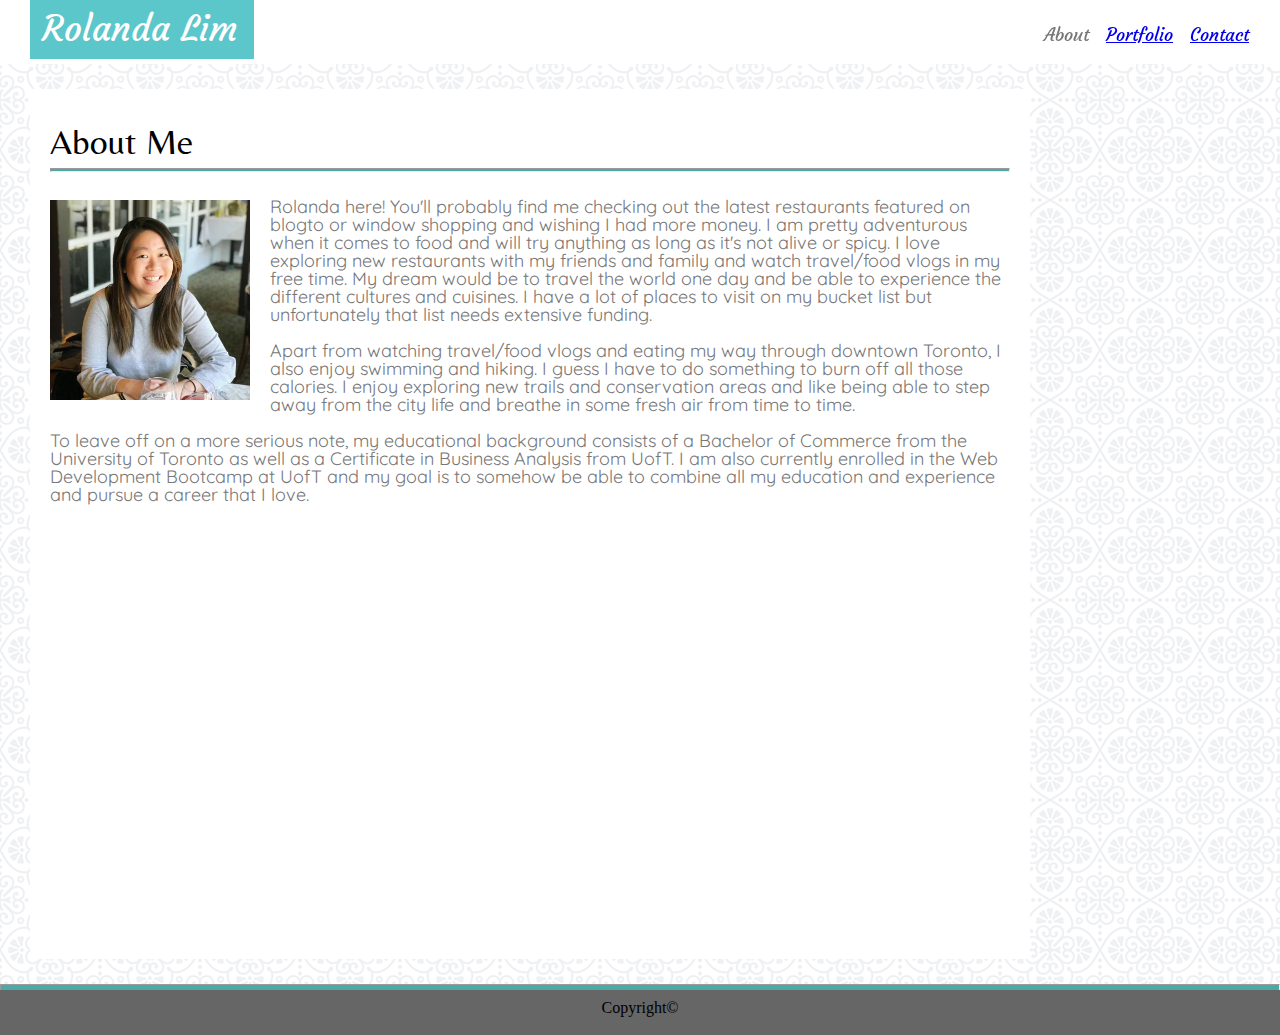
<file: index.html>
<!DOCTYPE html>
<html lang="en-us">

<section id="content">

  <head>
    <meta charset="UTF-8">
    <meta name="viewport" content="width=device-width, initial-scale=1">
    <title>ABOUT ME</title>
    <link rel="stylesheet" href="assets/css/reset.css">
    <link rel="stylesheet" type="text/css" href="assets/css/style.css">
    <link rel="stylesheet" type="text/css" href="assets/css/hover.css">
    <link href="https://fonts.googleapis.com/css?family=Quicksand:500" rel="stylesheet">
    <link href="https://fonts.googleapis.com/css?family=Courgette" rel="stylesheet">
    <link href="https://fonts.googleapis.com/css?family=Belleza" rel="stylesheet">
  </head>

  <header>
    <h1 id="name">Rolanda Lim</h1>
    <section id="options">
      <text id="about">About &nbsp;</text>
      <a id="portfolio" href="portfolio.html">Portfolio</a> &nbsp;
      <a id="contact" href="contact.html">Contact</a> &nbsp;
    </section>
  </header>

  <section id="maincontent">

    <body>

      <br>
      <h2>About Me</h2>
      <hr id="upperline"></hr>

      <img id="profile" src="assets/images/29356328_10155079139136106_3166310806132359168_n.jpg" alt="Profile Pic" width="200"
        height="200">

      <p>
        <br>Rolanda here! You'll probably find me checking out the latest restaurants featured on blogto or window shopping and
        wishing I had more money. I am pretty adventurous when it comes to food and will try anything as long as it's not
        alive or spicy. I love exploring new restaurants with my friends and family and watch travel/food vlogs in my free
        time. My dream would be to travel the world one day and be able to experience the different cultures and cuisines.
        I have a lot of places to visit on my bucket list but unfortunately that list needs extensive funding.</br>

        <br>Apart from watching travel/food vlogs and eating my way through downtown Toronto, I also enjoy swimming and hiking.
        I guess I have to do something to burn off all those calories. I enjoy exploring new trails and conservation areas
        and like being able to step away from the city life and breathe in some fresh air from time to time.
        </br>

        <br>To leave off on a more serious note, my educational background consists of a Bachelor of Commerce from the University
        of Toronto as well as a Certificate in Business Analysis from UofT. I am also currently enrolled in the Web Development
        Bootcamp at UofT and my goal is to somehow be able to combine all my education and experience and pursue a career
        that I love. </br>
      </p>

    </body>
  </section>

  <hr id="lowerline"></hr>
  <footer class="footer">
    Copyright&copy;
  </footer>


</section>

</html>
</file>
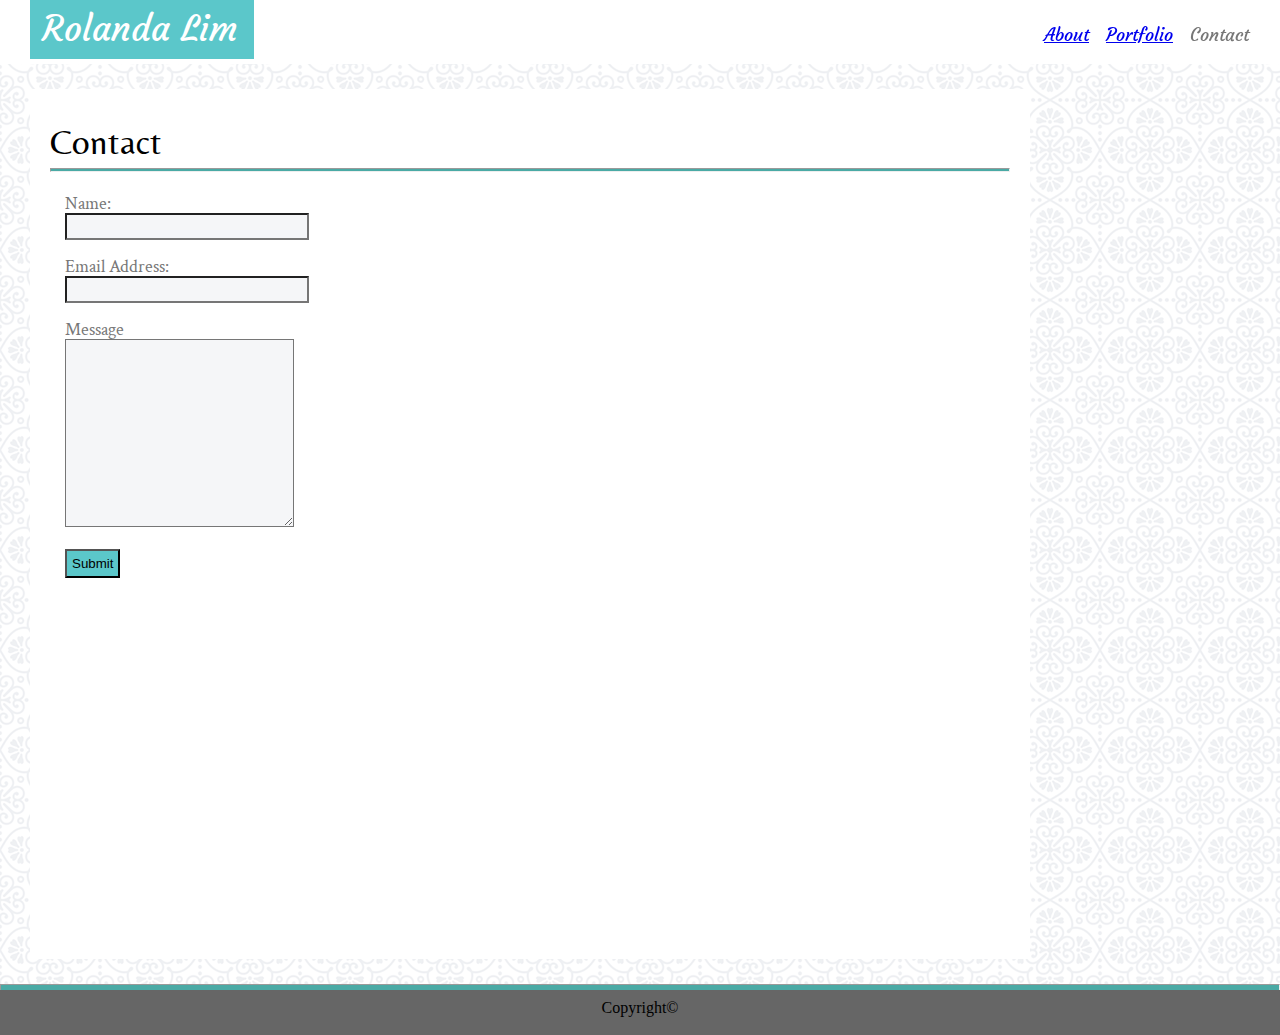
<file: contact.html>
<!DOCTYPE html>
<html lang="en-us">

<section id="content">

    <head>
        <meta charset="UTF-8">
        <meta name="viewport" content="width=device-width, initial-scale=1">
        <title>CONTACT</title>
        <link rel="stylesheet" href="assets/css/reset.css">
        <link rel="stylesheet" type="text/css" href="assets/css/style.css">
        <link rel="stylesheet" type="text/css" href="assets/css/hover.css">
        <link href="https://fonts.googleapis.com/css?family=Courgette" rel="stylesheet">
        <link href="https://fonts.googleapis.com/css?family=Belleza" rel="stylesheet">
        <link href="https://fonts.googleapis.com/css?family=Crimson+Text:600" rel="stylesheet">
        <link href="https://fonts.googleapis.com/css?family=Work+Sans" rel="stylesheet">
    </head>

    <header>
        <h1 id="name">Rolanda Lim</h1>
        <section id="options">
            <a id="about" href="index.html">About</a> &nbsp;
            <a id="portfolio" href="portfolio.html">Portfolio</a> &nbsp;
            <text id="contact">Contact</text> &nbsp;
        </section>
    </header>
    <section id="maincontent">

        <body>
            <br>
            <h2>Contact</h2>
            <hr id="upperline"></hr>

            <form>
                Name:
                <br>
                <input id="firstname" type="text" name="firstname">
                <br>
                <br> Email Address:
                <br>
                <input id="email" type="text" name="email">
                <br>
                <br> Message
                <br>
                <textarea id="message" rows="4" cols="50" name="comment" form="usrform"></textarea>
                <br>
                <br>
                <input id="submit" type="submit" value="Submit">
            </form>
        </body>
    </section>

    <hr id="lowerline"></hr>
    <footer class="footer">
        Copyright&copy;
    </footer>
</section>

</html>
</file>
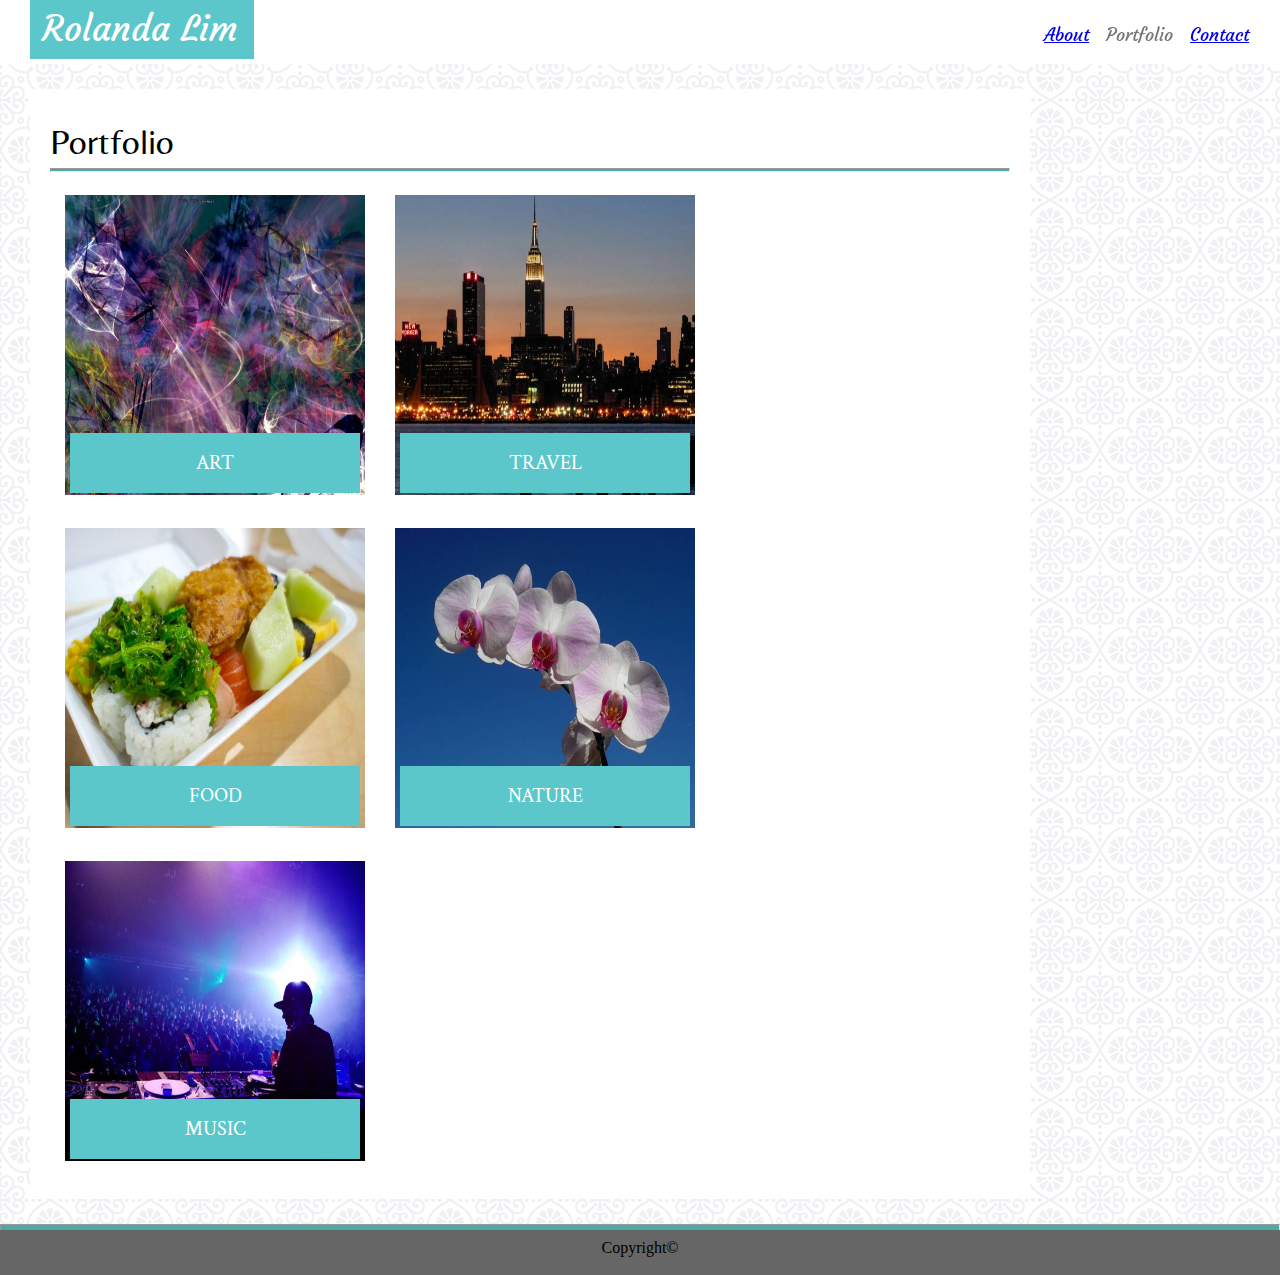
<file: portfolio.html>
<!DOCTYPE html>
<html lang="en-us">

<section id="content">

    <head>
        <meta charset="UTF-8">
        <meta name="viewport" content="width=device-width, initial-scale=1">
        <title>MY PORTFOLIO</title>
        <link rel="stylesheet" href="assets/css/reset.css">
        <link rel="stylesheet" type="text/css" href="assets/css/style.css">
        <link rel="stylesheet" type="text/css" href="assets/css/hover.css">
        <link href="https://fonts.googleapis.com/css?family=Courgette" rel="stylesheet">
        <link href="https://fonts.googleapis.com/css?family=Belleza" rel="stylesheet">
        <link href="https://fonts.googleapis.com/css?family=Crimson+Text:600" rel="stylesheet">
    </head>

    <header>
        <h1 id="name">Rolanda Lim</h1>
        <section id="options">
            <a id="about" href="index.html">About</a> &nbsp;
            <text id="portfolio">Portfolio</text> &nbsp;
            <a id="contact" href="contact.html">Contact</a> &nbsp;
        </section>
    </header>

    <section id="maincontent">

        <body>
            <br>
            <h2>Portfolio</h2>
            <hr id="upperline"></hr>

            <section id="art">

                <img id="abstract" src="assets/images/abstract-q-c-640-480-1.jpg" alt="Abstract" , width="300" height="300">
                <div id="text-block">
                    <h4>ART</h4>
                </div>

            </section>

            <section id="travel">

                <img id="skyline" src="assets/images/city-q-c-640-480-4.jpg" alt="City Skyline" , width="300" height="300">
                <div id="text-block1">
                    <h4>TRAVEL</h4>
                </div>

            </section>

            <section id="food">

                <img id="sushi" src="assets/images/food-q-c-640-480-4.jpg" alt="Sushi" , width="300" height="300">
                <div id="text-block2">
                    <h4>FOOD</h4>
                </div>

            </section>

            <section id="nature">
                <img id="orchid" src="assets/images/nature-q-c-640-480-7.jpg" alt="Orchid" , width="300" height="300">
                <div id="text-block3">
                    <h4>NATURE</h4>
                </div>
            </section>

            <section id="edm">
                <img id="music" src="assets/images/nightlife-q-c-640-480-5.jpg" alt="Music" , width="300" height="300">
                <div id="text-block4">
                    <h4>MUSIC</h4>
                </div>
            </section>

        </body>
    </section>

    <hr id="lowerline"></hr>
    <footer class="footer">
        Copyright&copy;
    </footer>

</section>

</html>
</file>
<file: assets/css/style.css>
body {
  background-color: #eeeeee;
  background-image: url('regal.png');
}
#name {
  font-family: 'Courgette', cursive;
  font-size: 35px;
  color: white;
  padding: 12px;
  width: 200px;
  background-color: #53d2d6;
  float: left;
  margin-left: 175px;
}

header,
p,
form {
  font-family: Arial, Helvetica Neue, Helvetica, sans-serif;
  color: #777777;
}

a {
  font-family: 'Courgette', cursive;
  font-size: 18px;
}
header {
  background-color: #ffffff;
}

#upperline {
  height: 2px;
  color: #4aaaa5;
  background-color: #4aaaa5;
}

#options {
  padding: 20px;
  background-color: #ffffff;
  text-align: right;
  font-family: 'Courgette', cursive;
  font-size: 18px;
  margin-right: 150px;
}

h2 {
  font-size: 35px;
  font-family: 'Belleza', sans-serif;
  clear: both;
}

#maincontent {
  width: 960px;
  height: 100%;
  padding: 20px;
  background-color: #ffffff;
  margin-top: 25px;
  margin-left: auto;
  margin-right: auto;
  border-color: #dddddd;
  min-height: calc(100vh - 70px);
}

#profile {
  float: left;
  margin-right: 20px;
  margin-top: 20px;
  margin-bottom: 20px;
}

p {
  font-size: 18px;
  font-family: 'Quicksand', sans-serif;
}

#lowerline {
  height: 5px;
  color: #4aaaa5;
  background-color: #4aaaa5;
  margin-top: 25px;
}

#abstract,
#skyline,
#sushi,
#orchid,
#music {
  padding: 15px;
  position: relative;
}

.footer {
  height: 25px;
  padding: 10px;
  margin-top: -9px;
  background-color: #666666;
  text-align: center;
}

#art,
#food {
  position: relative;
  float: left;
}

#travel,
#nature,
#edm {
  position: relative;
}

h4 {
  font-family: 'Crimson Text', serif;
  font-size: 20px;
}

#text-block,
#text-block2,
#text-block4 {
  position: absolute;
  bottom: 20px;
  left: 20px;
  background-color: #5bc7ca;
  color: #ffffff;
  padding: 20px;
  width: 250px;
  text-align: center;
}

#text-block1,
#text-block3 {
  position: absolute;
  bottom: 20px;
  left: 350px;
  background-color: #5bc7ca;
  color: #ffffff;
  padding: 20px;
  width: 250px;
  text-align: center;
}

form {
  padding: 15px;
  font-family: 'Crimson Text', serif;
  font-size: 18px;
}

#message {
  width: 225px;
  text-align: left;
  font-family: 'Work Sans', sans-serif;
  font-size: 18px;
  background-color: #f4f5f7de;
  padding-left: 0;
  padding-bottom: 100px;
}

#firstname,
#email {
  font-family: 'Work Sans', sans-serif;
  font-size: 18px;
  background-color: #f4f5f7de;
}

#submit {
  background-color: #5bc7ca;
  padding: 5px;
}

#firstname:focus {
  background-color: #ffffff;
}

#email:focus {
  background-color: #ffffff;
}

#message:focus {
  background-color: #ffffff;
}

/* media queries */

@media screen and (min-width: 980px) {
  #maincontent {
    max-width: 960px;
    margin-left: 30px;
  }

  @keyframes bc {
    from {
      background-color: #155e61;
    }
    to {
      background-color: #5bc7ca;
    }
  }

  #name {
    margin-left: 30px;
    background-color: #5bc7ca;
    animation-name: bc;
    animation-duration: 10s;
    animation-iteration-count: infinite;
  }

  #options {
    margin-right: auto;
  }

  /* portfolio */
  #abstract,
  #skyline,
  #sushi,
  #orchid,
  #music {
    width: 300px;
    height: 300px;
  }

  #text-block,
  #text-block2,
  #text-block4 {
    width: 250px;
    padding: 20px;
    left: 20px;
  }

  #text-block1,
  #text-block3 {
    width: 250px;
    padding: 20px;
    left: 350px;
  }
}

@media screen and (max-width: 980px) {
  #maincontent {
    max-width: 650px;
    margin-left: 30px;
  }

  @keyframes bc {
    from {
      background-color: #155e61;
    }
    to {
      background-color: #5bc7ca;
    }
  }

  #name {
    margin-left: 30px;
    background-color: #5bc7ca;
    animation-name: bc;
    animation-duration: 10s;
    animation-iteration-count: infinite;
  }

  #options {
    margin-right: auto;
  }

  /* portfolio */
  #abstract,
  #skyline,
  #sushi,
  #orchid,
  #music {
    width: 250px;
    height: 250px;
  }

  #text-block,
  #text-block2,
  #text-block4 {
    width: 200px;
    padding: 25px;
    left: 15px;
  }

  #text-block1,
  #text-block3 {
    width: 200px;
    padding: 25px;
    left: 295px;
  }
}

@media screen and (max-width: 768px) {
  #maincontent {
    max-width: 600px;
    margin-left: auto;
    margin-right: auto;
  }

  @keyframes bc {
    from {
      background-color: #155e61;
    }
    to {
      background-color: #5bc7ca;
    }
  }

  #name {
    margin-left: 30px;
    background-color: #5bc7ca;
    animation-name: bc;
    animation-duration: 10s;
    animation-iteration-count: infinite;
  }

  #options {
    margin-right: auto;
  }

  /* portfolio */
  #abstract,
  #skyline,
  #sushi,
  #orchid,
  #music {
    width: 250px;
    height: 250px;
  }

  #text-block,
  #text-block2,
  #text-block4 {
    width: 200px;
    padding: 25px;
    left: 15px;
  }

  #text-block1,
  #text-block3 {
    width: 200px;
    padding: 25px;
    left: 295px;
  }
}

@media screen and (max-width: 640px) {
  #maincontent {
    max-width: 400px;
    margin-left: auto;
    margin-right: auto;
  }

  #profile {
    width: 300px;
    height: 300px;
    margin-left: 50px;
  }

  @keyframes bc {
    from {
      background-color: #155e61;
    }
    to {
      background-color: #5bc7ca;
    }
  }

  #name {
    width: 100%;
    margin-left: 0;
    margin-right: 0;
    text-align: center;
    background-color: #5bc7ca;
    animation-name: bc;
    animation-duration: 10s;
    animation-iteration-count: infinite;
  }

  #options {
    width: 100%;
    margin-left: 0;
    margin-right: 0;
    text-align: center;
  }

  /* portfolio */
  #abstract,
  #skyline,
  #sushi,
  #orchid,
  #music {
    width: 250px;
    height: 250px;
    left: 60px;
    right: 75px;
  }

  #text-block,
  #text-block2,
  #text-block4 {
    width: 200px;
    padding: 25px;
    left: 75px;
  }

  #text-block1,
  #text-block3 {
    width: 200px;
    padding: 25px;
    left: 75px;
  }
}
</file>
<file: assets/css/hover.css>
#contact {
  display: inline-block;
  vertical-align: middle;
  -webkit-transform: perspective(1px) translateZ(0);
  transform: perspective(1px) translateZ(0);
  box-shadow: 0 0 1px rgba(0, 0, 0, 0);
  position: relative;
  -webkit-transition-duration: 0.3s;
  transition-duration: 0.3s;
  -webkit-transition-property: transform;
  transition-property: transform;
}
#contact:before {
  pointer-events: none;
  position: absolute;
  z-index: -1;
  content: '';
  top: 100%;
  left: 5%;
  height: 10px;
  width: 90%;
  opacity: 0;
  background: -webkit-radial-gradient(center, ellipse, rgba(0, 0, 0, 0.35) 0%, rgba(0, 0, 0, 0) 80%);
  background: radial-gradient(ellipse at center, rgba(0, 0, 0, 0.35) 0%, rgba(0, 0, 0, 0) 80%);
  /* W3C */
  -webkit-transition-duration: 0.3s;
  transition-duration: 0.3s;
  -webkit-transition-property: transform, opacity;
  transition-property: transform, opacity;
}
#contact:hover, #contact:focus, #contact:active {
  -webkit-transform: translateY(-5px);
  transform: translateY(-5px);
  /* move the element up by 5px */
}
#contact:hover:before, #contact:focus:before, #contact:active:before {
  opacity: 1;
  -webkit-transform: translateY(5px);
  transform: translateY(5px);
  /* move the element down by 5px (it will stay in place because it's attached to the element that also moves up 5px) */
}

#about {
  display: inline-block;
  vertical-align: middle;
  -webkit-transform: perspective(1px) translateZ(0);
  transform: perspective(1px) translateZ(0);
  box-shadow: 0 0 1px rgba(0, 0, 0, 0);
  position: relative;
  -webkit-transition-duration: 0.3s;
  transition-duration: 0.3s;
  -webkit-transition-property: transform;
  transition-property: transform;
}
#about:before {
  pointer-events: none;
  position: absolute;
  z-index: -1;
  content: '';
  top: 100%;
  left: 5%;
  height: 10px;
  width: 90%;
  opacity: 0;
  background: -webkit-radial-gradient(center, ellipse, rgba(0, 0, 0, 0.35) 0%, rgba(0, 0, 0, 0) 80%);
  background: radial-gradient(ellipse at center, rgba(0, 0, 0, 0.35) 0%, rgba(0, 0, 0, 0) 80%);
  /* W3C */
  -webkit-transition-duration: 0.3s;
  transition-duration: 0.3s;
  -webkit-transition-property: transform, opacity;
  transition-property: transform, opacity;
}
#about:hover, #about:focus, #about:active {
  -webkit-transform: translateY(-5px);
  transform: translateY(-5px);
  /* move the element up by 5px */
}
#about:hover:before, #about:focus:before, #about:active:before {
  opacity: 1;
  -webkit-transform: translateY(5px);
  transform: translateY(5px);
  /* move the element down by 5px (it will stay in place because it's attached to the element that also moves up 5px) */
}

#portfolio {
  display: inline-block;
  vertical-align: middle;
  -webkit-transform: perspective(1px) translateZ(0);
  transform: perspective(1px) translateZ(0);
  box-shadow: 0 0 1px rgba(0, 0, 0, 0);
  position: relative;
  -webkit-transition-duration: 0.3s;
  transition-duration: 0.3s;
  -webkit-transition-property: transform;
  transition-property: transform;
}
#portfolio:before {
  pointer-events: none;
  position: absolute;
  z-index: -1;
  content: '';
  top: 100%;
  left: 5%;
  height: 10px;
  width: 90%;
  opacity: 0;
  background: -webkit-radial-gradient(center, ellipse, rgba(0, 0, 0, 0.35) 0%, rgba(0, 0, 0, 0) 80%);
  background: radial-gradient(ellipse at center, rgba(0, 0, 0, 0.35) 0%, rgba(0, 0, 0, 0) 80%);
  /* W3C */
  -webkit-transition-duration: 0.3s;
  transition-duration: 0.3s;
  -webkit-transition-property: transform, opacity;
  transition-property: transform, opacity;
}
#portfolio:hover, #portfolio:focus, #portfolio:active {
  -webkit-transform: translateY(-5px);
  transform: translateY(-5px);
  /* move the element up by 5px */
}
#portfolio:hover:before, #portfolio:focus:before, #portfolio:active:before {
  opacity: 1;
  -webkit-transform: translateY(5px);
  transform: translateY(5px);
  /* move the element down by 5px (it will stay in place because it's attached to the element that also moves up 5px) */
}
</file>
